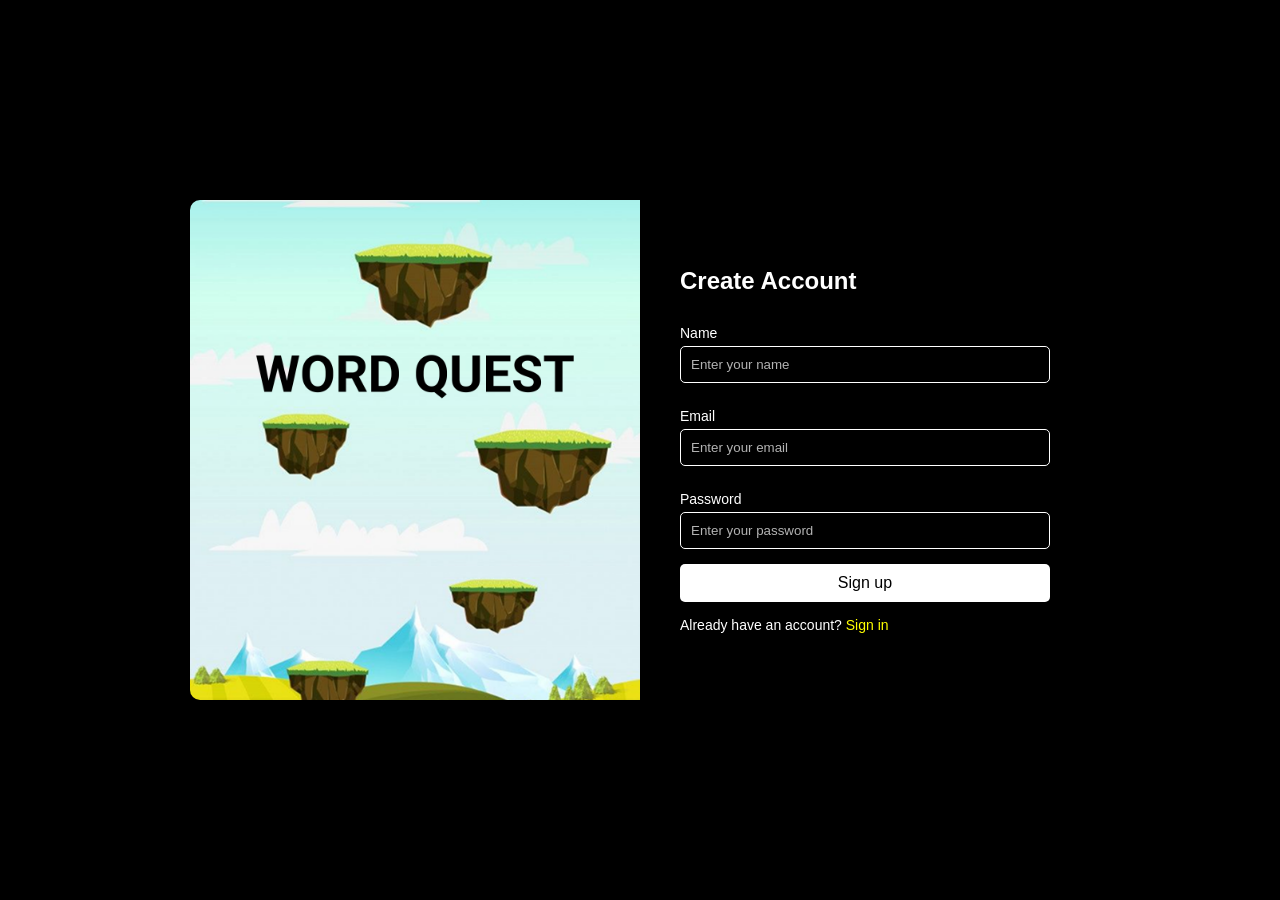
<file: signup/index.html>
<!DOCTYPE html>
<html lang="en">
<head>
    <meta charset="UTF-8">
    <meta name="viewport" content="width=device-width, initial-scale=1.0">
    <title>Word Quest - Sign Up</title>
    <link rel="stylesheet" href="styles.css">
</head>
<body>
    <div class="container">
        <div class="left-section">
            
        </div>
        <div class="right-section">
            <h2>Create Account</h2>
            <form id="signupForm">
                <label for="name">Name</label>
                <input type="text" id="name" placeholder="Enter your name" required>

                <label for="email">Email</label>
                <input type="email" id="email" placeholder="Enter your email" required>

                <label for="password">Password</label>
                <input type="password" id="password" placeholder="Enter your password" required>

                <button type="submit">Sign up</button>
            </form>
            <p>Already have an account? <a href="../login/login.html">Sign in</a></p>

        </div>
    </div>
    <script src="script.js"></script>
</body>
</html>
</file>
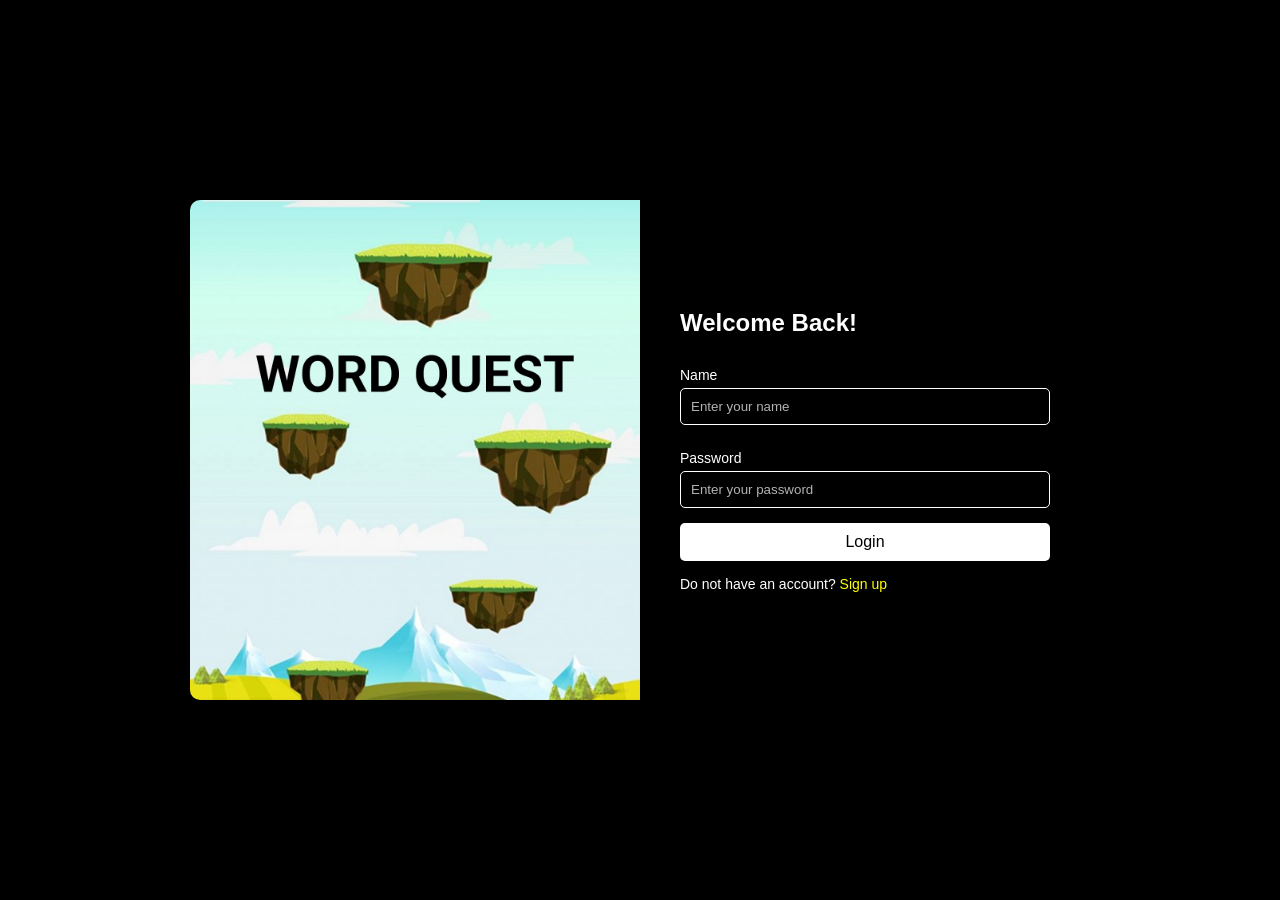
<file: login/login.html>
<!DOCTYPE html>
<html lang="en">
<head>
    <meta charset="UTF-8">
    <meta name="viewport" content="width=device-width, initial-scale=1.0">
    <title>Word Quest - Login</title>
    <link rel="stylesheet" href="login.css">
</head>
<body>
    <div class="container">
        <div class="left-section">
         
        </div>
        <div class="right-section">
            <h2>Welcome Back!</h2>
            <form id="loginform">
                <label for="username">Name</label>
                <input type="text" id="username" placeholder="Enter your name">

                <label for="password">Password</label>
                <input type="password" id="password" placeholder="Enter your password">

                <button type="submit">Login</button>
            </form>
            <p>Do not have an account? <a href="../signup/index.html">Sign up</a></p>
        </div>
    </div>
    <script src="login.js"></script>
</body>
</html>
</file>
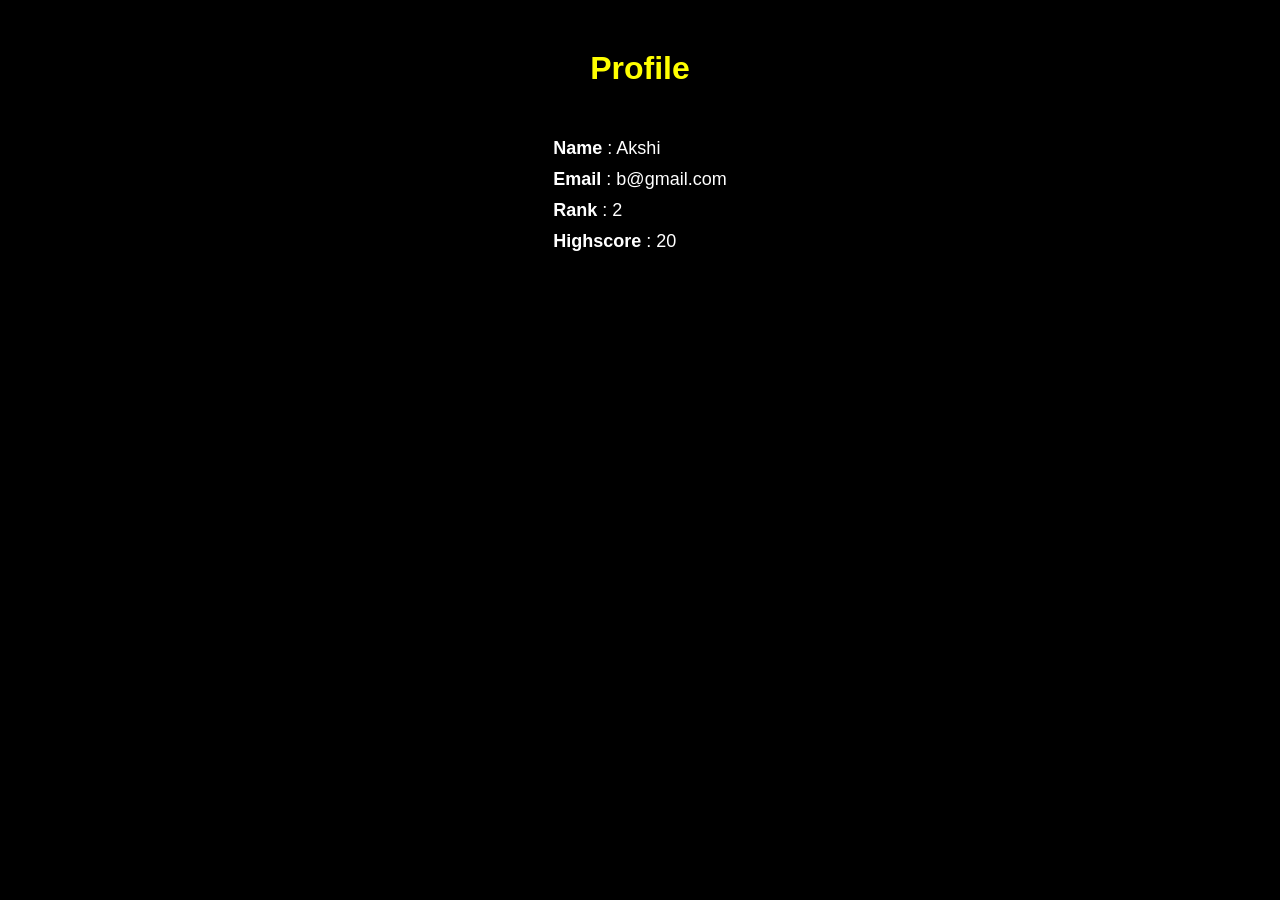
<file: profile/profile.html>
<!DOCTYPE html>
<html lang="en">
<head>
    <meta charset="UTF-8">
    <meta name="viewport" content="width=device-width, initial-scale=1.0">
    <title>Profile</title>
    <link rel="stylesheet" href="profile.css">
</head>
<body>
    <div class="profile-container">
        <h1>Profile</h1>
        <div class="profile-info">
            <p><strong>Name</strong> : <span id="name">Akshi</span></p>
            <p><strong>Email</strong> : <span id="email">b@gmail.com</span></p>
            <p><strong>Rank</strong> : <span id="rank">2</span></p>
            <p><strong>Highscore</strong> : <span id="highscore">20</span></p>
        </div>
    </div>
    <script src="profile.js"></script>
</body>
</html>
</file>
<file: signup/styles.css>
* {
    margin: 0;
    padding: 0;
    box-sizing: border-box;
    font-family: Arial, sans-serif;
}

body {
    display: flex;
    justify-content: center;
    align-items: center;
    height: 100vh;
    background: #000;
}

.container {
    display: flex;
    width: 900px;
    height: 500px;
    background: #000;
    border-radius: 10px;
    overflow: hidden;
}

/* Left Section (Game Background) */
.left-section {
    flex: 1;
    background: url('Frame 359.png') no-repeat center;
    background-size: cover; /* Ensures full coverage */
    display: flex;
    align-items: center;
    justify-content: center;
    color: white;
    font-size: 2rem;
    font-weight: bold;
    text-align: center;
    padding: 20px;
}

/* Right Section (Sign Up Form) */
.right-section {
    width: 50%;
    background: #000;
    color: white;
    padding: 40px;
    display: flex;
    flex-direction: column;
    justify-content: center;
}

h2 {
    margin-bottom: 20px;
}

form {
    display: flex;
    flex-direction: column;
}

label {
    font-size: 14px;
    margin: 10px 0 5px;
}

input {
    width: 100%;
    padding: 10px;
    margin-bottom: 15px;
    border: 1px solid #fff;
    background: transparent;
    color: white;
    border-radius: 5px;
}

input::placeholder {
    color: rgba(255, 255, 255, 0.7);
}

button {
    width: 100%;
    padding: 10px;
    background: white;
    color: black;
    border: none;
    cursor: pointer;
    font-size: 16px;
    border-radius: 5px;
}

button:hover {
    background: #ddd;
}

p {
    margin-top: 15px;
    font-size: 14px;
}

a {
    color: yellow;
    text-decoration: none;
}

a:hover {
    text-decoration: underline;
}
</file>
<file: login/login.css>
* {
    margin: 0;
    padding: 0;
    box-sizing: border-box;
    font-family: Arial, sans-serif;
}

body {
    display: flex;
    justify-content: center;
    align-items: center;
    height: 100vh;
    background: #000;
}

.container {
    display: flex;
    width: 900px;
    height: 500px;
    background: #000;
    border-radius: 10px;
    overflow: hidden;
}

/* Left Section (Game Background) */
.left-section {
    flex: 1;
    background: url('Frame 359.png') no-repeat center;
    background-size: cover; /* Ensures full coverage */
    display: flex;
    align-items: center;
    justify-content: center;
    color: white;
    font-size: 2rem;
    font-weight: bold;
    text-align: center;
    padding: 20px;
}

/* Right Section (Login Form) */
.right-section {
    width: 50%;
    background: #000;
    color: white;
    padding: 40px;
    display: flex;
    flex-direction: column;
    justify-content: center;
}

h2 {
    margin-bottom: 20px;
}

form {
    display: flex;
    flex-direction: column;
}

label {
    font-size: 14px;
    margin: 10px 0 5px;
}

input {
    width: 100%;
    padding: 10px;
    margin-bottom: 15px;
    border: 1px solid #fff;
    background: transparent;
    color: white;
    border-radius: 5px;
}

input::placeholder {
    color: rgba(255, 255, 255, 0.7);
}

button {
    width: 100%;
    padding: 10px;
    background: white;
    color: black;
    border: none;
    cursor: pointer;
    font-size: 16px;
    border-radius: 5px;
}

button:hover {
    background: #ddd;
}

p {
    margin-top: 15px;
    font-size: 14px;
}

a {
    color: yellow;
    text-decoration: none;
}

a:hover {
    text-decoration: underline;
}
</file>
<file: profile/profile.css>
body {
    font-family: Arial, sans-serif;
    background-color: black;
    color: white;
    text-align: center;
    margin: 0;
    padding: 0;
}

.profile-container {
    margin-top: 50px;
}

h1 {
    color: yellow;
}

.profile-info {
    display: inline-block;
    text-align: left;
    font-size: 18px;
    margin-top: 20px;
}

.profile-info p {
    margin: 10px 0;
}
</file>
